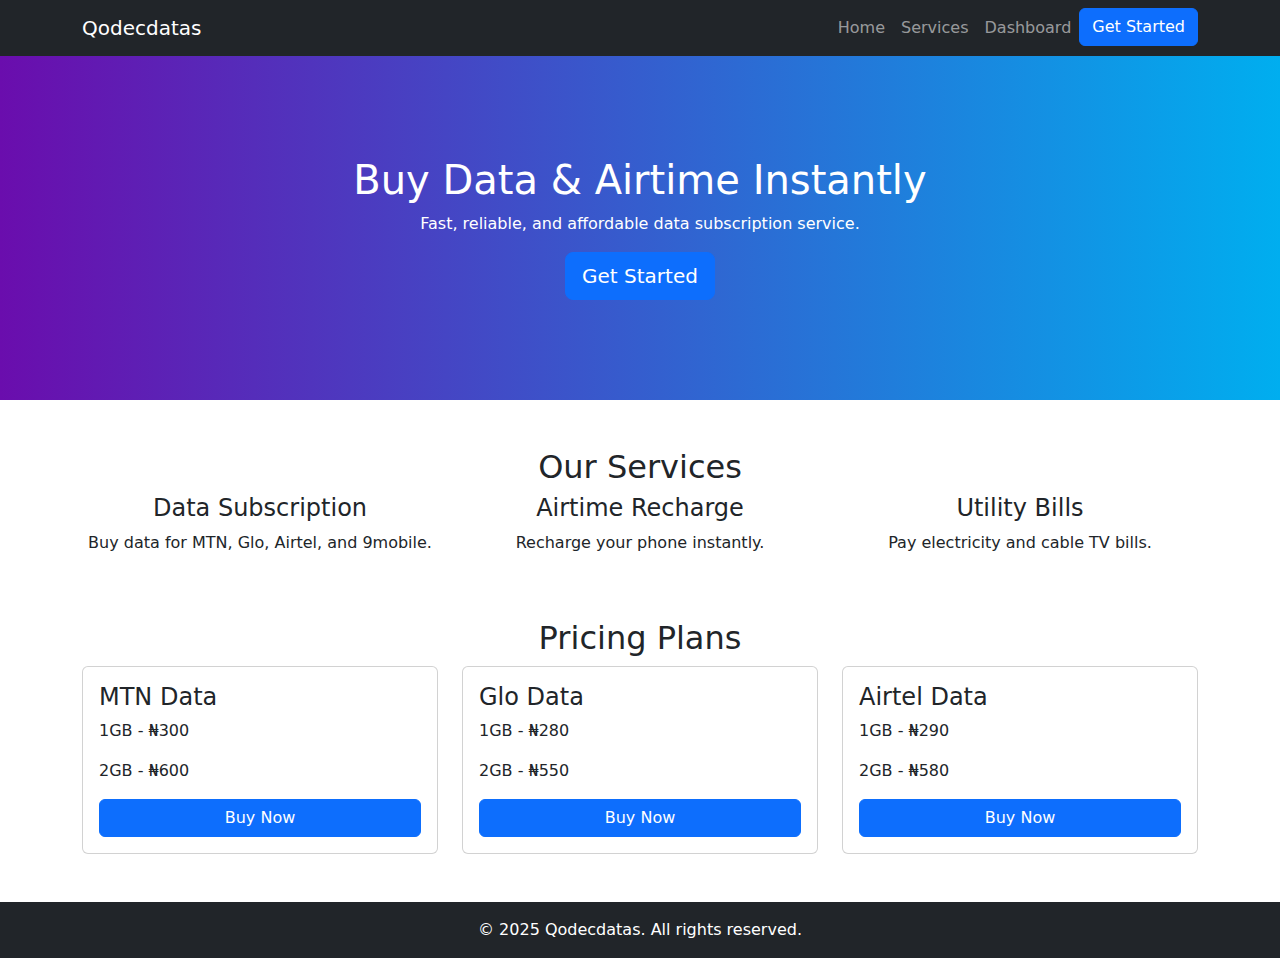
<file: index.html>
<!DOCTYPE html>
<html lang="en">

<head>
    <meta charset="UTF-8">
    <meta name="viewport" content="width=device-width, initial-scale=1.0">
    <title>Qodecdatas - Buy Data & Airtime</title>
    <link rel="stylesheet" href="https://cdn.jsdelivr.net/npm/bootstrap@5.3.0/dist/css/bootstrap.min.css">
    <link rel="stylesheet" href="assets/css/style.css">
</head>

<body>
    <nav class="navbar navbar-expand-lg navbar-dark bg-dark">
        <div class="container">
            <a class="navbar-brand" href="#">Qodecdatas</a>
            <button class="navbar-toggler" type="button" data-bs-toggle="collapse" data-bs-target="#navbarNav">
                <span class="navbar-toggler-icon"></span>
            </button>
            <div class="collapse navbar-collapse" id="navbarNav">
                <ul class="navbar-nav ms-auto">
                    <li class="nav-item"><a class="nav-link" href="#">Home</a></li>
                    <li class="nav-item"><a class="nav-link" href="#">Services</a></li>
                    <li class="nav-item"><a class="nav-link" href="signup.html">Dashboard</a></li>
                    <li class="nav-item"><a class="btn btn-primary" href="signup.html">Get Started</a></li>
                </ul>
            </div>
        </div>
    </nav>

    <header class="hero text-center text-white">
        <div class="container">
            <h1 class="animate__animated animate__fadeInDown">Buy Data & Airtime Instantly</h1>
            <p class="animate__animated animate__fadeInUp">Fast, reliable, and affordable data subscription service.</p>
            <a href="signup.html" class="btn btn-lg btn-primary">Get Started</a>
        </div>
    </header>

    <section class="container my-5 text-center">
        <h2>Our Services</h2>
        <div class="row">
            <div class="col-md-4">
                <h4>Data Subscription</h4>
                <p>Buy data for MTN, Glo, Airtel, and 9mobile.</p>
            </div>
            <div class="col-md-4">
                <h4>Airtime Recharge</h4>
                <p>Recharge your phone instantly.</p>
            </div>
            <div class="col-md-4">
                <h4>Utility Bills</h4>
                <p>Pay electricity and cable TV bills.</p>
            </div>
        </div>
    </section>

    <section class="container my-5">
        <h2 class="text-center">Pricing Plans</h2>
        <div class="row">
            <div class="col-md-4">
                <div class="card p-3">
                    <h4>MTN Data</h4>
                    <p>1GB - ₦300</p>
                    <p>2GB - ₦600</p>
                    <button class="btn btn-primary">Buy Now</button>
                </div>
            </div>
            <div class="col-md-4">
                <div class="card p-3">
                    <h4>Glo Data</h4>
                    <p>1GB - ₦280</p>
                    <p>2GB - ₦550</p>
                    <button class="btn btn-primary">Buy Now</button>
                </div>
            </div>
            <div class="col-md-4">
                <div class="card p-3">
                    <h4>Airtel Data</h4>
                    <p>1GB - ₦290</p>
                    <p>2GB - ₦580</p>
                    <button class="btn btn-primary">Buy Now</button>
                </div>
            </div>
        </div>
    </section>

    <footer class="bg-dark text-white text-center p-3">
        &copy; 2025 Qodecdatas. All rights reserved.
    </footer>

    <script src="https://cdn.jsdelivr.net/npm/bootstrap@5.3.0/dist/js/bootstrap.bundle.min.js"></script>
</body>

</html>
</file>
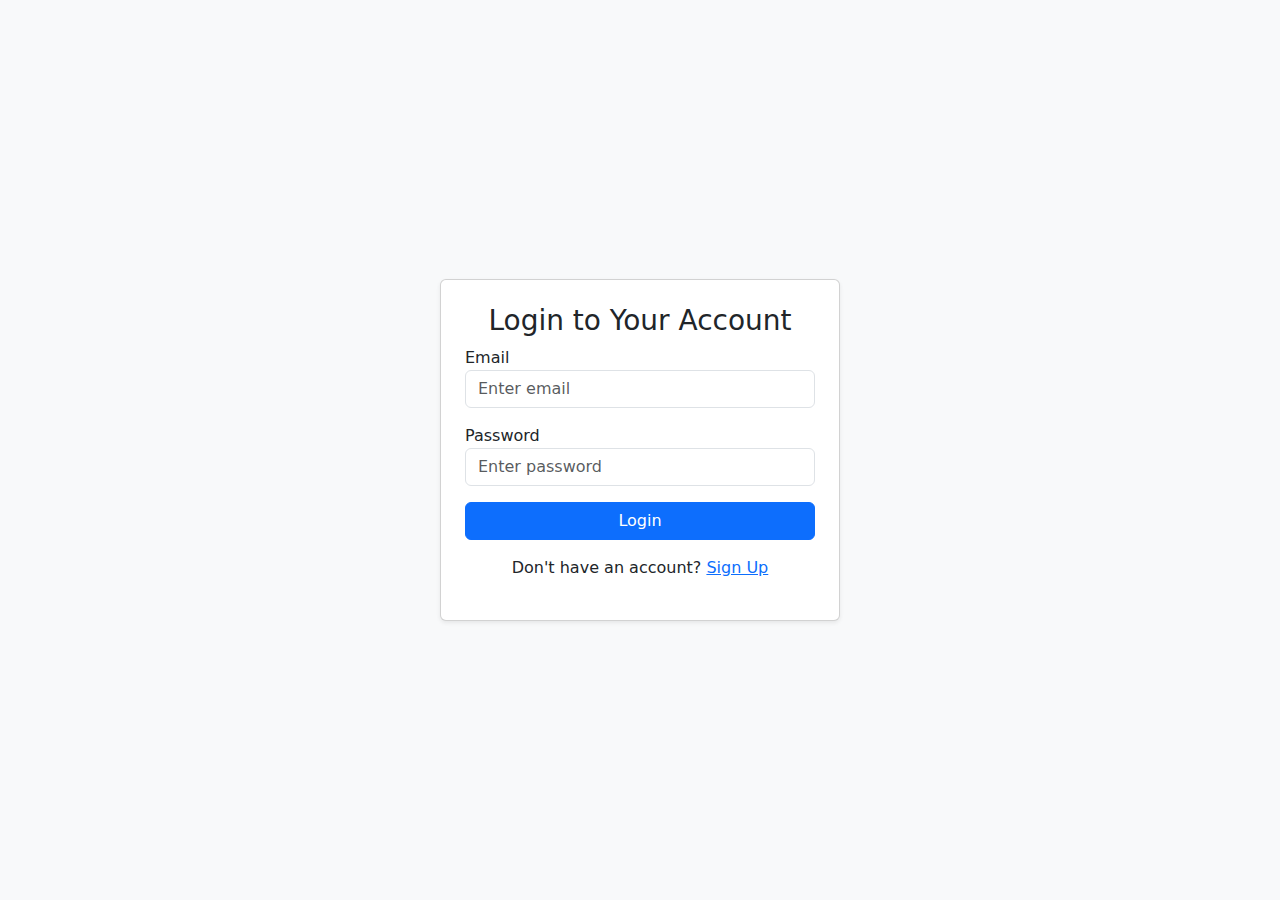
<file: dashboard.html>
<!DOCTYPE html>
<html lang="en">

<head>
    <meta charset="UTF-8">
    <meta name="viewport" content="width=device-width, initial-scale=1.0">
    <title>Dashboard - Qodecdatas</title>
    <link rel="stylesheet" href="https://cdn.jsdelivr.net/npm/bootstrap@5.3.0/dist/css/bootstrap.min.css">
    <link rel="stylesheet" href="assets/css/style.css">
</head>

<body>
    <div class="d-flex">
        <!-- Sidebar -->
        <nav id="sidebar" class="bg-dark text-white p-3 vh-100" style="width: 250px;">
            <h4 class="text-center">Qodecdatas</h4>
            <ul class="nav flex-column">
                <li class="nav-item"><a class="nav-link text-white" href="#">📊 Dashboard</a></li>
                <li class="nav-item"><a class="nav-link text-white" href="#">💰 Wallet</a></li>
                <li class="nav-item"><a class="nav-link text-white" href="#">📱 Buy Data</a></li>
                <li class="nav-item"><a class="nav-link text-white" href="#">📜 Transactions</a></li>
                <li class="nav-item"><a class="nav-link text-white" href="#">⚙️ Settings</a></li>
            </ul>
        </nav>

        <!-- Main Content -->
        <main class="p-4 flex-grow-1">
            <button class="btn btn-sm btn-secondary mb-3" onclick="toggleSidebar()">☰ Toggle Sidebar</button>

            <!-- Wallet Balance -->
            <div class="card p-4 mb-4">
                <h3>Wallet Balance: <strong>₦5,000.00</strong></h3>
                <button class="btn btn-primary mt-2">💳 Top Up Wallet</button>
            </div>

            <!-- Buy Data -->
            <div class="card p-4 mb-4">
                <h4>📱 Quick Data Purchase</h4>
                <form>
                    <div class="mb-3">
                        <label>Network</label>
                        <select class="form-control">
                            <option>MTN</option>
                            <option>Glo</option>
                            <option>Airtel</option>
                            <option>9mobile</option>
                        </select>
                    </div>
                    <div>
                        <h3>Wallet Balance: ₦<span id="walletBalance">0.00</span></h3>
                        <button onclick="fundWallet()">Fund Wallet</button>
                        <button onclick="withdrawFunds()">Withdraw</button>
                    </div>
                    <button class="btn btn-success">Buy Now</button>
                </form>
            </div>

            <!-- Transaction History -->
            <div class="card p-4">
                <h4>📜 Transaction History</h4>
                <table class="table">
                    <thead>
                        <tr>
                            <th>Date</th>
                            <th>Type</th>
                            <th>Amount</th>
                            <th>Status</th>
                        </tr>
                    </thead>
                    <tbody>
                        <tr>
                            <td>Feb 12, 2025</td>
                            <td>Data Purchase</td>
                            <td>₦500</td>
                            <td class="text-success">✅ Successful</td>
                        </tr>
                        <tr>
                            <td>Feb 10, 2025</td>
                            <td>Wallet Top-Up</td>
                            <td>₦5,000</td>
                            <td class="text-success">✅ Successful</td>
                        </tr>
                    </tbody>
                </table>
            </div>
        </main>
    </div>

    <script>
        function toggleSidebar() {
            var sidebar = document.getElementById("sidebar");
            sidebar.style.display = sidebar.style.display === "none" ? "block" : "none";
        }

        document.addEventListener("DOMContentLoaded", function () {
            const token = localStorage.getItem("token");
            if (!token) {
                window.location.href = "login.html";
            }
        });

        async function fetchWalletBalance() {
            const token = localStorage.getItem("token");
            const response = await fetch("http://localhost:5000/api/wallet/balance", {
                headers: { Authorization: `Bearer ${token}` }
            });

            const data = await response.json();
            document.getElementById("walletBalance").innerText = data.balance.toFixed(2);
        }

        async function fundWallet() {
            const amount = prompt("Enter amount to fund:");
            if (!amount || isNaN(amount)) return;

            const token = localStorage.getItem("token");
            const response = await fetch("http://localhost:5000/api/wallet/fund", {
                method: "POST",
                headers: { "Content-Type": "application/json", Authorization: `Bearer ${token}` },
                body: JSON.stringify({ amount: parseFloat(amount) })
            });

            const data = await response.json();
            alert(data.message);
            fetchWalletBalance();
        }

        async function withdrawFunds() {
            const amount = prompt("Enter amount to withdraw:");
            if (!amount || isNaN(amount)) return;

            const token = localStorage.getItem("token");
            const response = await fetch("http://localhost:5000/api/wallet/withdraw", {
                method: "POST",
                headers: { "Content-Type": "application/json", Authorization: `Bearer ${token}` },
                body: JSON.stringify({ amount: parseFloat(amount) })
            });

            const data = await response.json();
            alert(data.message);
            fetchWalletBalance();
        }

        document.addEventListener("DOMContentLoaded", fetchWalletBalance);
    </script>
    <script src="https://cdn.jsdelivr.net/npm/bootstrap@5.3.0/dist/js/bootstrap.bundle.min.js"></script>
</body>

</html>
</file>
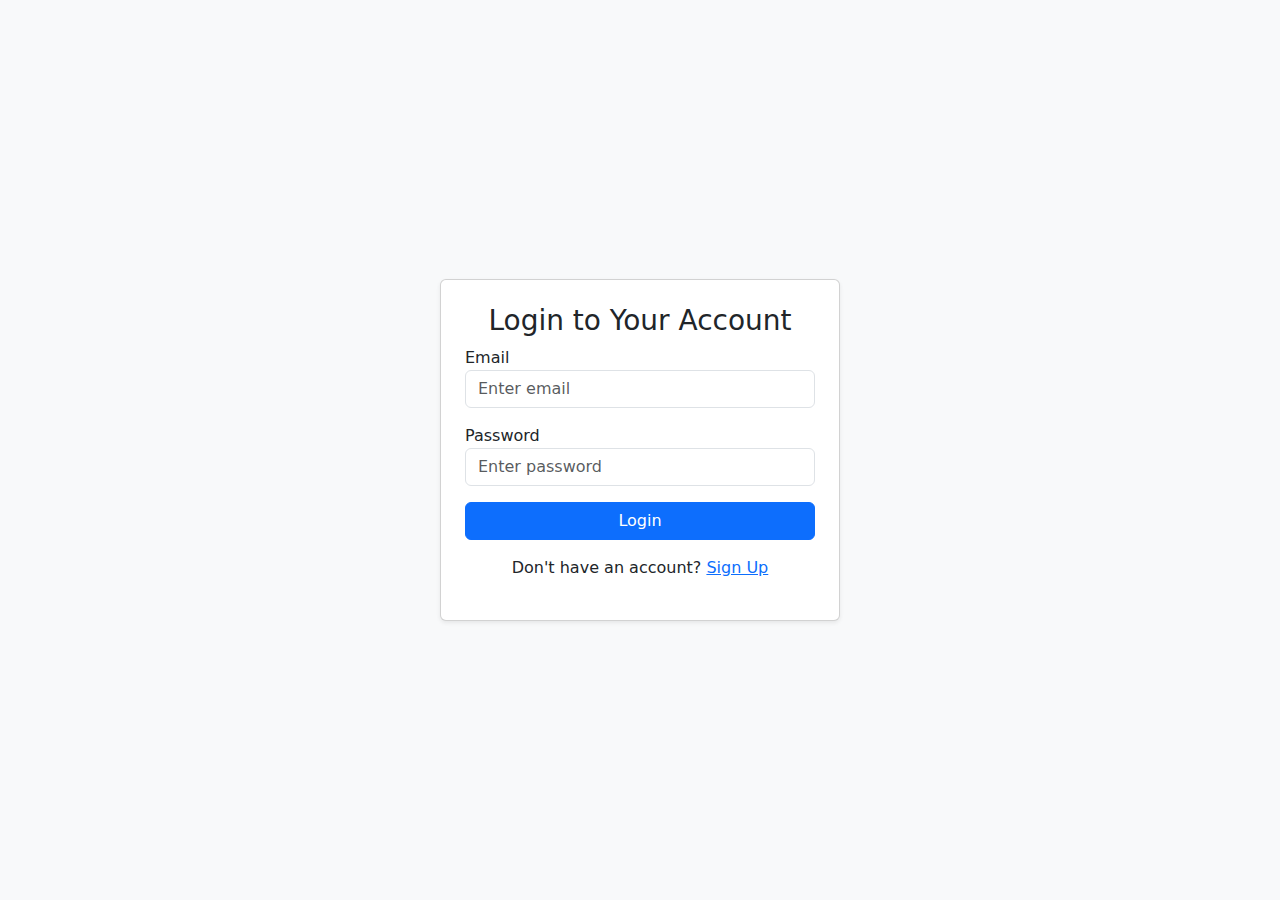
<file: login.html>
<!DOCTYPE html>
<html lang="en">

<head>
    <meta charset="UTF-8">
    <meta name="viewport" content="width=device-width, initial-scale=1.0">
    <title>Login - Qodecdatas</title>
    <link rel="stylesheet" href="https://cdn.jsdelivr.net/npm/bootstrap@5.3.0/dist/css/bootstrap.min.css">
</head>

<body class="d-flex justify-content-center align-items-center vh-100 bg-light">
    <div class="card p-4 shadow-sm" style="width: 400px;">
        <h3 class="text-center">Login to Your Account</h3>
        <form id="loginForm">
            <div class="mb-3">
                <label>Email</label>
                <input type="email" class="form-control" placeholder="Enter email" required>
            </div>
            <div class="mb-3">
                <label>Password</label>
                <input type="password" class="form-control" placeholder="Enter password" required>
            </div>
            <button type="submit" class="btn btn-primary w-100">Login</button>
            <p class="text-center mt-3">Don't have an account? <a href="signup.html">Sign Up</a></p>
        </form>
    </div>
</body>
<script>
    document.getElementById("loginForm").addEventListener("submit", async function (event) {
        event.preventDefault();

        const email = document.querySelector("input[placeholder='Enter email']").value;
        const password = document.querySelector("input[placeholder='Enter password']").value;

        const response = await fetch("http://localhost:5000/api/login", {
            method: "POST",
            headers: { "Content-Type": "application/json" },
            body: JSON.stringify({ email, password })
        });

        const data = await response.json();
        if (response.ok) {
            localStorage.setItem("token", data.token);
            alert("Login successful!");
            window.location.href = "dashboard.html";
        } else {
            alert("Login failed: " + data.error);
        }
    });
</script>

</html>
</file>
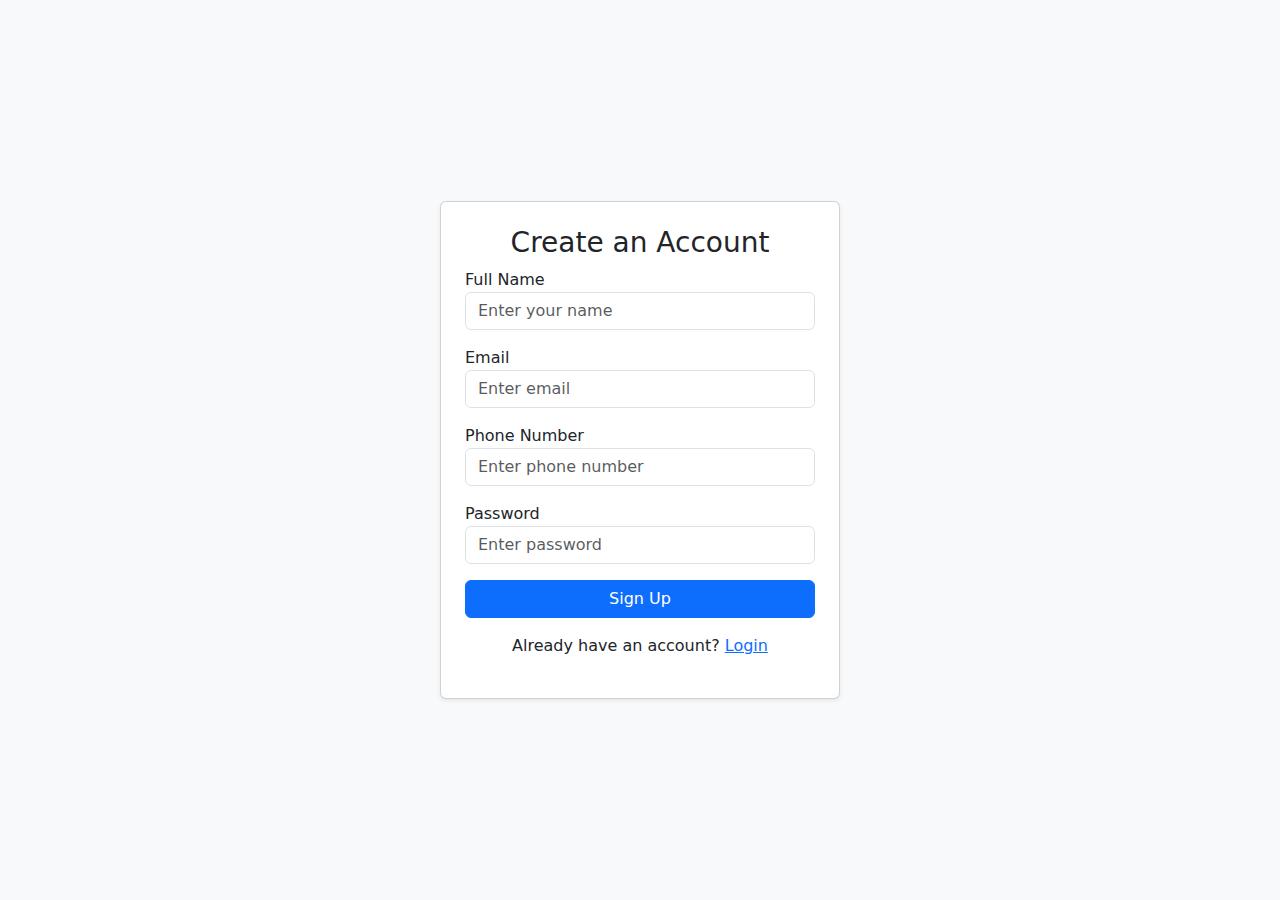
<file: signup.html>
<!DOCTYPE html>
<html lang="en">

<head>
    <meta charset="UTF-8">
    <meta name="viewport" content="width=device-width, initial-scale=1.0">
    <title>Signup - Qodecdatas</title>
    <link rel="stylesheet" href="https://cdn.jsdelivr.net/npm/bootstrap@5.3.0/dist/css/bootstrap.min.css">
</head>

<body class="d-flex justify-content-center align-items-center vh-100 bg-light">
    <div class="card p-4 shadow-sm" style="width: 400px;">
        <h3 class="text-center">Create an Account</h3>
        <form id="signupForm">
            <div class="mb-3">
                <label>Full Name</label>
                <input type="text" class="form-control" placeholder="Enter your name" required>
            </div>
            <div class="mb-3">
                <label>Email</label>
                <input type="email" class="form-control" placeholder="Enter email" required>
            </div>
            <div class="mb-3">
                <label>Phone Number</label>
                <input type="tel" class="form-control" placeholder="Enter phone number" required>
            </div>
            <div class="mb-3">
                <label>Password</label>
                <input type="password" class="form-control" placeholder="Enter password" required>
            </div>
            <button type="submit" class="btn btn-primary w-100">Sign Up</button>
            <p class="text-center mt-3">Already have an account? <a href="login.html">Login</a></p>
        </form>
    </div>
</body>
<script>
    document.getElementById("signupForm").addEventListener("submit", async function (event) {
        event.preventDefault();

        const name = document.querySelector("input[placeholder='Enter your name']").value;
        const email = document.querySelector("input[placeholder='Enter email']").value;
        const phone = document.querySelector("input[placeholder='Enter phone number']").value;
        const password = document.querySelector("input[placeholder='Enter password']").value;

        const response = await fetch("http://localhost:5000/api/signup", {
            method: "POST",
            headers: { "Content-Type": "application/json" },
            body: JSON.stringify({ name, email, phone, password })
        });

        const data = await response.json();
        if (response.ok) {
            alert("Signup successful! You can now login.");
            window.location.href = "login.html";
        } else {
            alert("Signup failed: " + data.error);
        }
    });
</script>

</html>
</file>
<file: assets/css/style.css>
.hero {
    background: linear-gradient(to right, #6A0DAD, #00AEEF);
    padding: 100px 0;
}
</file>
